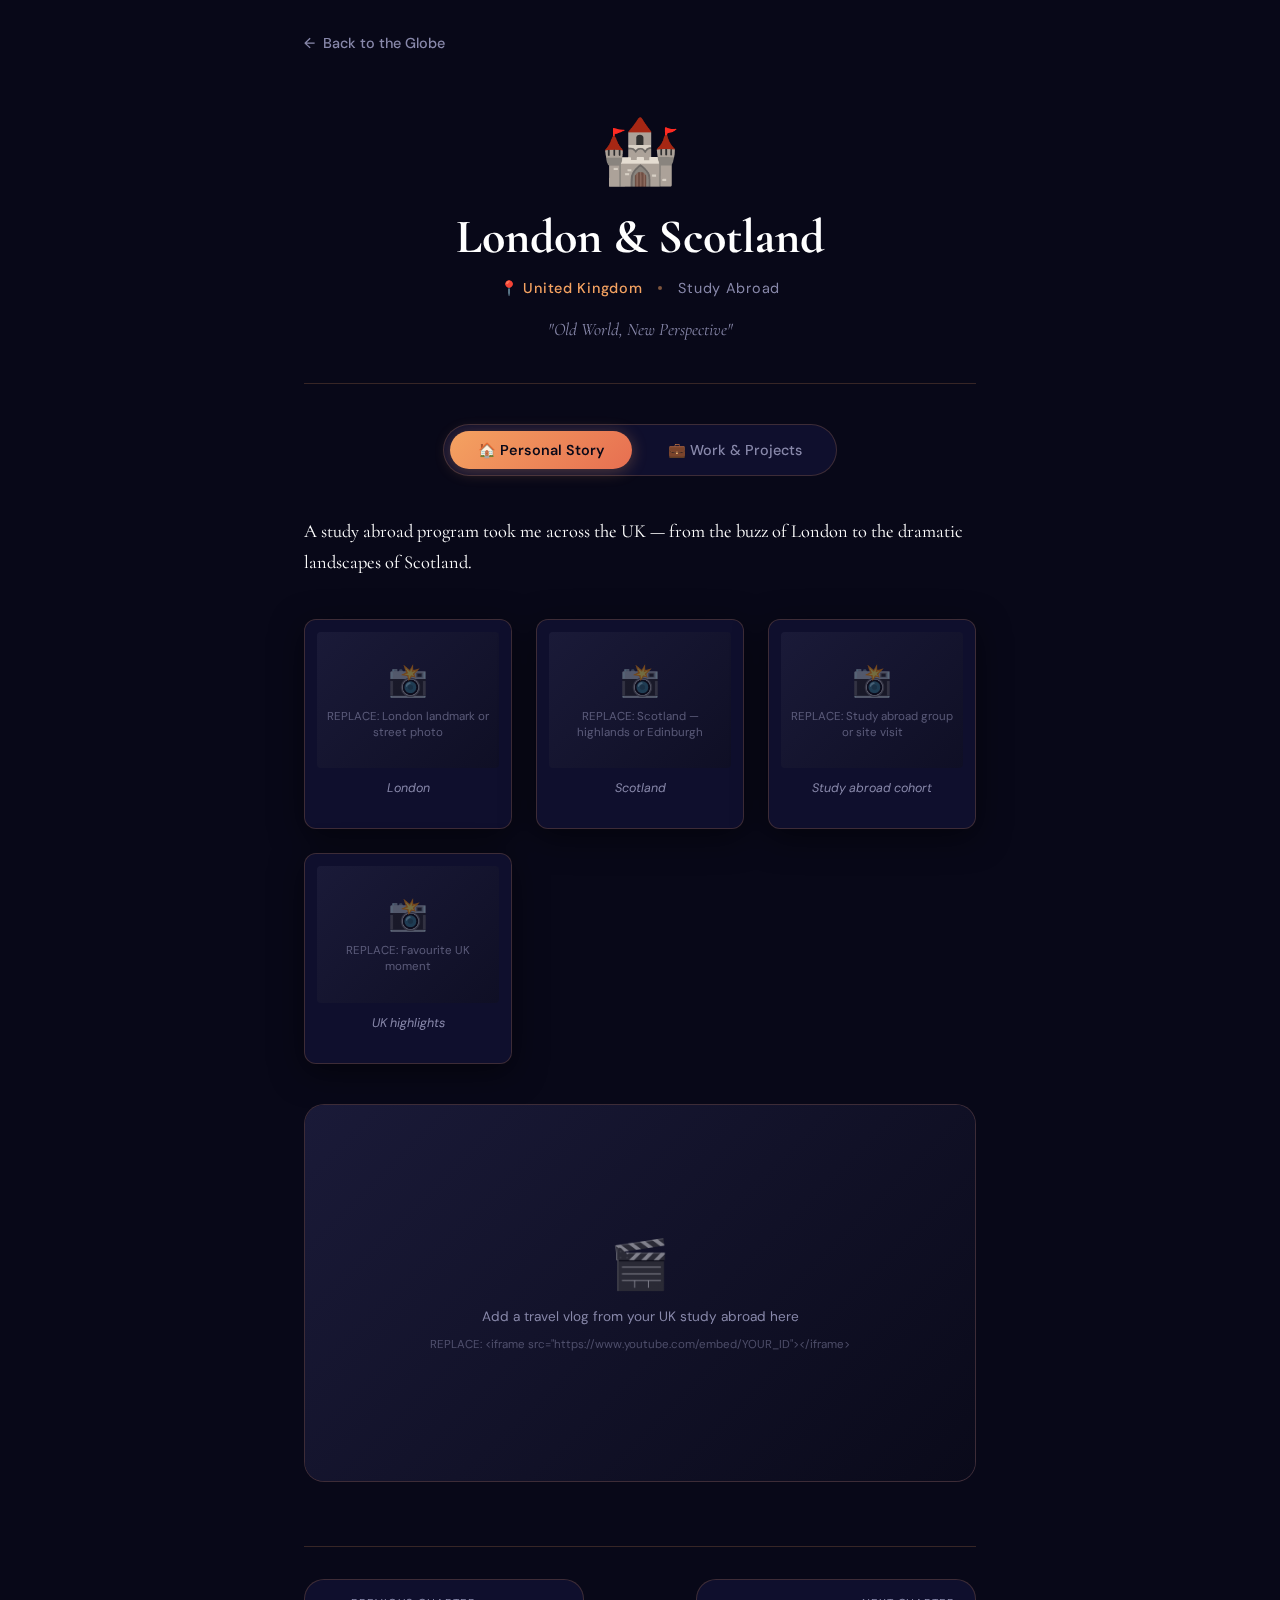
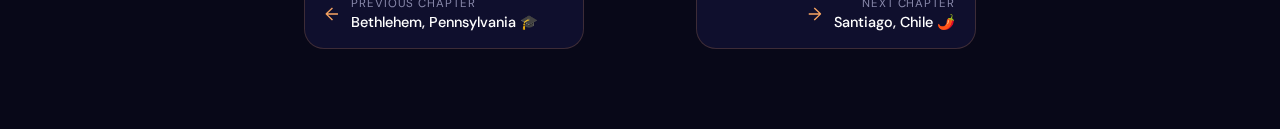
<file: chapters/london-scotland.html>
<!DOCTYPE html>
<html lang="en">
<head>
  <meta charset="UTF-8" />
  <meta name="viewport" content="width=device-width, initial-scale=1.0" />
  <title>London &amp; Scotland, UK — Chapter 4</title>
  <meta name="description" content="A real estate study abroad adventure across the UK — London and Scotland." />
  <link rel="stylesheet" href="chapter.css" />
</head>
<body>

  <!-- Star background -->
  <div id="stars-container" aria-hidden="true"></div>

  <div class="chapter-page">

    <!-- ── BACK BUTTON ── -->
    <a href="../index.html" class="back-btn">
      <span class="arrow">←</span>
      Back to the Globe
    </a>

    <!-- ── CHAPTER HEADER ── -->
    <header class="chapter-header">
      <span class="chapter-emoji-large" aria-hidden="true">🏰</span>
      <h1 class="chapter-title">London &amp; Scotland</h1>
      <div class="chapter-meta">
        <span class="chapter-location">📍 United Kingdom</span>
        <span class="chapter-dot" aria-hidden="true"></span>
        <!-- REPLACE: Add exact dates when known -->
        <span class="chapter-year">Study Abroad</span>
      </div>
      <p class="chapter-tagline">"Old World, New Perspective"</p>
    </header>

    <!-- ── TOGGLE BAR ── -->
    <div class="toggle-bar" role="tablist" aria-label="Section tabs">
      <button
        class="toggle-btn active"
        id="tab-personal"
        role="tab"
        aria-selected="true"
        aria-controls="section-personal"
        onclick="switchTab('personal')"
      >
        🏠 Personal Story
      </button>
      <button
        class="toggle-btn"
        id="tab-work"
        role="tab"
        aria-selected="false"
        aria-controls="section-work"
        onclick="switchTab('work')"
      >
        💼 Work &amp; Projects
      </button>
    </div>

    <!-- ── PERSONAL STORY SECTION ── -->
    <section
      class="chapter-section active"
      id="section-personal"
      role="tabpanel"
      aria-labelledby="tab-personal"
    >
      <div class="story-body">
        <p>
          A study abroad program took me across the UK — from the buzz of London to the dramatic
          landscapes of Scotland.
          <!-- REPLACE: Add your personal memories, favourite moments, and experiences here.
               What surprised you? What stayed with you? Any friendships made along the way? -->
        </p>
      </div>

      <!-- Photo placeholders (Polaroid style) -->
      <div class="photos-grid">
        <div class="photo-placeholder">
          <div class="photo-area">
            <span class="photo-icon" aria-hidden="true">📸</span>
            <!-- REPLACE: Add photo of London — Big Ben, Thames, borough markets, etc. -->
            <span class="photo-comment">REPLACE: London landmark or street photo</span>
          </div>
          <p class="photo-caption">London</p>
        </div>

        <div class="photo-placeholder">
          <div class="photo-area">
            <span class="photo-icon" aria-hidden="true">📸</span>
            <!-- REPLACE: Add photo from Scotland — highlands, castles, Edinburgh -->
            <span class="photo-comment">REPLACE: Scotland — highlands or Edinburgh</span>
          </div>
          <p class="photo-caption">Scotland</p>
        </div>

        <div class="photo-placeholder">
          <div class="photo-area">
            <span class="photo-icon" aria-hidden="true">📸</span>
            <!-- REPLACE: Add photo from a real estate site visit, lecture, or group activity -->
            <span class="photo-comment">REPLACE: Study abroad group or site visit</span>
          </div>
          <p class="photo-caption">Study abroad cohort</p>
        </div>

        <div class="photo-placeholder">
          <div class="photo-area">
            <span class="photo-icon" aria-hidden="true">📸</span>
            <!-- REPLACE: Add any favourite UK moment — pub, countryside, coast -->
            <span class="photo-comment">REPLACE: Favourite UK moment</span>
          </div>
          <p class="photo-caption">UK highlights</p>
        </div>
      </div>

      <!-- Video placeholder -->
      <div class="video-placeholder" aria-label="Video placeholder">
        <span class="video-icon" aria-hidden="true">🎬</span>
        <span class="video-text">Add a travel vlog from your UK study abroad here</span>
        <!-- REPLACE: Swap this div for an <iframe> YouTube embed -->
        <span class="video-comment">REPLACE: &lt;iframe src="https://www.youtube.com/embed/YOUR_ID"&gt;&lt;/iframe&gt;</span>
      </div>

    </section>

    <!-- ── WORK & PROJECTS SECTION ── -->
    <section
      class="chapter-section"
      id="section-work"
      role="tabpanel"
      aria-labelledby="tab-work"
    >
      <div class="work-card">
        <div class="work-card-header">
          <div>
            <div class="work-role">Real Estate Study Abroad Program</div>
            <!-- REPLACE: Add the program/institution name -->
            <div class="work-company">Study Abroad — UK</div>
          </div>
          <!-- REPLACE: Add exact dates -->
          <span class="work-duration">Dates TBD</span>
        </div>

        <ul class="work-bullets">
          <li><!-- REPLACE: Describe what the program covered — real estate markets, site visits, etc. --></li>
          <li><!-- REPLACE: Describe key learnings from London's property market --></li>
          <li><!-- REPLACE: Describe any Scotland-specific learnings or field trips --></li>
          <li><!-- REPLACE: Any group projects, case studies, or presentations you completed --></li>
          <li><!-- REPLACE: Professional insights or connections made during the program --></li>
        </ul>

        <div class="skills-label">Skills</div>
        <div class="skills-pills">
          <!-- REPLACE: Update with actual skills from the program -->
          <span class="skill-pill">Real Estate Analysis</span>
          <span class="skill-pill">Market Research</span>
          <span class="skill-pill">Cross-cultural Communication</span>
          <span class="skill-pill">Case Studies</span>
        </div>

        <!-- REPLACE: Add a link to the program or any published work -->
        <a href="#" class="work-link" target="_blank" rel="noopener">
          🔗 Program details — placeholder link
        </a>
      </div>

    </section>

    <!-- ── CHAPTER NAVIGATION ── -->
    <nav class="chapter-nav" aria-label="Chapter navigation">
      <a href="bethlehem.html" class="chapter-nav-btn" aria-label="Previous chapter: Bethlehem">
        <span class="chapter-nav-arrow" aria-hidden="true">←</span>
        <div>
          <span class="chapter-nav-label">Previous Chapter</span>
          <span class="chapter-nav-title">Bethlehem, Pennsylvania 🎓</span>
        </div>
      </a>
      <a href="santiago.html" class="chapter-nav-btn next" aria-label="Next chapter: Santiago">
        <div>
          <span class="chapter-nav-label">Next Chapter</span>
          <span class="chapter-nav-title">Santiago, Chile 🌶️</span>
        </div>
        <span class="chapter-nav-arrow" aria-hidden="true">→</span>
      </a>
    </nav>

  </div><!-- /.chapter-page -->

  <script src="chapter-shared.js"></script>
</body>
</html>
</file>
<file: chapters/chapter.css>
/* ===================================================
   CHAPTER PAGE STYLES — Shared across all 5 chapters
   =================================================== */

@import url('https://fonts.googleapis.com/css2?family=Cormorant+Garamond:ital,wght@0,400;0,600;0,700;1,400&family=DM+Sans:wght@300;400;500;600&display=swap');

/* Twemoji emoji images */
img.emoji {
  height: 1em;
  width: 1em;
  margin: 0 0.05em;
  vertical-align: -0.1em;
  display: inline;
}

:root {
  --bg-dark: #080818;
  --bg-card: #0f0f2d;
  --bg-card-hover: #171740;
  --accent-gold: #f4a261;
  --accent-warm: #e76f51;
  --highlight: #ffd166;
  --text-primary: #ffffff;
  --text-secondary: #8888aa;
  --border: rgba(244, 162, 97, 0.2);
  --border-hover: rgba(244, 162, 97, 0.5);
  --glow: rgba(244, 162, 97, 0.3);
  --shadow: 0 8px 32px rgba(0, 0, 0, 0.5);
  --radius: 20px;
  --radius-sm: 12px;
  --radius-pill: 50px;
  --transition: 0.2s ease;
  --cartoon-shadow: 5px 5px 0 rgba(244, 162, 97, 0.18);
  --content-width: 720px;
}

*, *::before, *::after {
  box-sizing: border-box;
  margin: 0;
  padding: 0;
}

html { scroll-behavior: smooth; }

body {
  font-family: 'DM Sans', sans-serif;
  background-color: var(--bg-dark);
  color: var(--text-primary);
  overflow-x: hidden;
  min-height: 100vh;
}

h1, h2, h3, h4 {
  font-family: 'Cormorant Garamond', serif;
}

/* ===================================================
   STAR BACKGROUND
   =================================================== */

#stars-container {
  position: fixed;
  inset: 0;
  pointer-events: none;
  z-index: 0;
  overflow: hidden;
}

.star {
  position: absolute;
  background: #ffffff;
  border-radius: 50%;
  animation: twinkle var(--duration, 3s) ease-in-out infinite;
  animation-delay: var(--delay, 0s);
  opacity: 0;
}

@keyframes twinkle {
  0%, 100% { opacity: 0; }
  50%       { opacity: var(--max-opacity, 0.6); }
}

/* ===================================================
   CHAPTER LAYOUT WRAPPER
   =================================================== */

.chapter-page {
  position: relative;
  z-index: 1;
  max-width: var(--content-width);
  margin: 0 auto;
  padding: 0 24px 80px;
}

/* ===================================================
   BACK BUTTON
   =================================================== */

.back-btn {
  display: inline-flex;
  align-items: center;
  gap: 8px;
  padding: 10px 0;
  margin: 24px 0 0;
  color: var(--text-secondary);
  font-size: 0.9rem;
  font-weight: 500;
  text-decoration: none;
  transition: color var(--transition);
  background: none;
  border: none;
  cursor: pointer;
}

.back-btn:hover {
  color: var(--accent-gold);
}

.back-btn .arrow {
  transition: transform var(--transition);
}

.back-btn:hover .arrow {
  transform: translateX(-4px);
}

/* ===================================================
   CHAPTER HEADER
   =================================================== */

.chapter-header {
  text-align: center;
  padding: 48px 0 40px;
  border-bottom: 1px solid var(--border);
  margin-bottom: 40px;
}

.chapter-emoji-large {
  font-size: 4rem;
  display: block;
  margin-bottom: 16px;
  animation: floatEmoji 4s ease-in-out infinite;
}

@keyframes floatEmoji {
  0%, 100% { transform: translateY(0) rotate(-3deg); }
  50%       { transform: translateY(-10px) rotate(3deg); }
}

.chapter-title {
  font-size: clamp(2rem, 5vw, 3rem);
  font-weight: 700;
  color: var(--text-primary);
  line-height: 1.2;
  margin-bottom: 8px;
}

.chapter-meta {
  display: flex;
  align-items: center;
  justify-content: center;
  gap: 16px;
  margin-top: 12px;
  flex-wrap: wrap;
}

.chapter-location {
  font-size: 0.9rem;
  color: var(--accent-gold);
  font-weight: 500;
  letter-spacing: 0.05em;
}

.chapter-year {
  font-size: 0.9rem;
  color: var(--text-secondary);
  letter-spacing: 0.05em;
}

.chapter-dot {
  width: 4px;
  height: 4px;
  border-radius: 50%;
  background: var(--border-hover);
}

.chapter-tagline {
  margin-top: 20px;
  font-size: 1.1rem;
  color: var(--text-secondary);
  font-style: italic;
  font-family: 'Cormorant Garamond', serif;
  line-height: 1.5;
}

/* ===================================================
   TOGGLE BAR
   Two pill-shaped buttons: Personal Story / Work & Projects
   =================================================== */

.toggle-bar {
  display: flex;
  gap: 8px;
  justify-content: center;
  margin-bottom: 40px;
  padding: 6px;
  background: var(--bg-card);
  border: 1px solid var(--border);
  border-radius: 50px;
  width: fit-content;
  margin-left: auto;
  margin-right: auto;
}

.toggle-btn {
  padding: 10px 28px;
  border: none;
  border-radius: 50px;
  font-size: 0.9rem;
  font-weight: 500;
  cursor: pointer;
  transition: background 0.25s ease, color 0.25s ease, box-shadow 0.25s ease;
  color: var(--text-secondary);
  background: transparent;
  font-family: 'DM Sans', sans-serif;
  white-space: nowrap;
}

.toggle-btn.active {
  background: linear-gradient(135deg, var(--accent-gold), var(--accent-warm));
  color: var(--bg-dark);
  box-shadow: 0 2px 16px var(--glow);
  font-weight: 600;
}

.toggle-btn:not(.active):hover {
  color: var(--accent-gold);
  background: rgba(244, 162, 97, 0.08);
}

/* ===================================================
   CONTENT SECTIONS — Personal Story & Work
   Cross-fade transition between tabs
   =================================================== */

.chapter-section {
  opacity: 0;
  transform: translateY(8px);
  transition: opacity 0.3s ease, transform 0.3s ease;
  display: none;
  pointer-events: none;
}

.chapter-section.active {
  display: block;
  opacity: 1;
  transform: translateY(0);
  pointer-events: auto;
  animation: sectionIn 0.3s ease forwards;
}

@keyframes sectionIn {
  from { opacity: 0; transform: translateY(10px); }
  to   { opacity: 1; transform: translateY(0); }
}

/* ===================================================
   PERSONAL STORY SECTION
   =================================================== */

.story-body {
  font-size: 1.05rem;
  line-height: 1.85;
  color: var(--text-secondary);
}

.story-body p {
  margin-bottom: 24px;
}

.story-body p:first-child {
  font-size: 1.15rem;
  color: var(--text-primary);
  font-family: 'Cormorant Garamond', serif;
  line-height: 1.7;
}

/* --- Photo Placeholders (Polaroid style) --- */

.photos-grid {
  display: grid;
  grid-template-columns: repeat(auto-fit, minmax(200px, 1fr));
  gap: 24px;
  margin: 40px 0;
}

.photo-placeholder {
  background: var(--bg-card);
  border: 1px solid var(--border);
  border-radius: var(--radius-sm);
  padding: 12px 12px 32px;
  /* Polaroid bottom padding */
  text-align: center;
  box-shadow: var(--shadow);
  transition: transform 0.2s ease, box-shadow 0.2s ease;
  position: relative;
  overflow: hidden;
}

.photo-placeholder:hover {
  transform: rotate(1deg) translateY(-4px);
  box-shadow: 0 12px 40px rgba(0,0,0,0.5);
}

.photo-placeholder:nth-child(even):hover {
  transform: rotate(-1deg) translateY(-4px);
}

.photo-placeholder .photo-area {
  background: linear-gradient(135deg, #1a1a38, #0f0f25);
  border-radius: 4px;
  aspect-ratio: 4/3;
  display: flex;
  flex-direction: column;
  align-items: center;
  justify-content: center;
  gap: 8px;
  margin-bottom: 12px;
}

.photo-placeholder .photo-icon {
  font-size: 2rem;
  opacity: 0.4;
}

.photo-placeholder .photo-comment {
  font-size: 0.72rem;
  color: var(--text-secondary);
  opacity: 0.6;
  padding: 0 8px;
  line-height: 1.4;
}

.photo-placeholder .photo-caption {
  font-size: 0.78rem;
  color: var(--text-secondary);
  font-style: italic;
}

/* --- Video Placeholder --- */

.video-placeholder {
  background: var(--bg-card);
  border: 1px solid var(--border);
  border-radius: var(--radius);
  aspect-ratio: 16/9;
  display: flex;
  flex-direction: column;
  align-items: center;
  justify-content: center;
  gap: 12px;
  margin: 40px 0;
  position: relative;
  overflow: hidden;
}

.video-placeholder::before {
  content: '';
  position: absolute;
  inset: 0;
  background: linear-gradient(135deg, #1a1a38, #0a0a1a);
}

.video-placeholder .video-icon {
  font-size: 3rem;
  position: relative;
  z-index: 1;
  opacity: 0.5;
}

.video-placeholder .video-text {
  font-size: 0.85rem;
  color: var(--text-secondary);
  position: relative;
  z-index: 1;
  text-align: center;
  padding: 0 24px;
}

.video-placeholder .video-comment {
  font-size: 0.72rem;
  color: var(--text-secondary);
  opacity: 0.5;
  position: relative;
  z-index: 1;
}

/* ===================================================
   WORK & PROJECTS SECTION
   =================================================== */

.work-card {
  background: var(--bg-card);
  border: 1px solid var(--border);
  border-radius: var(--radius);
  padding: 28px;
  margin-bottom: 24px;
  transition: border-color var(--transition), box-shadow var(--transition);
}

.work-card:hover {
  border-color: var(--border-hover);
  box-shadow: 0 4px 24px rgba(0,0,0,0.3);
}

.work-card-header {
  display: flex;
  align-items: flex-start;
  justify-content: space-between;
  gap: 16px;
  margin-bottom: 16px;
  flex-wrap: wrap;
}

.work-role {
  font-family: 'Cormorant Garamond', serif;
  font-size: 1.3rem;
  font-weight: 600;
  color: var(--text-primary);
}

.work-company {
  font-size: 1rem;
  color: var(--accent-gold);
  font-weight: 500;
  margin-top: 2px;
}

.work-duration {
  font-size: 0.8rem;
  color: var(--text-secondary);
  background: rgba(244, 162, 97, 0.1);
  border: 1px solid var(--border);
  border-radius: 20px;
  padding: 4px 12px;
  white-space: nowrap;
}

.work-bullets {
  list-style: none;
  margin-bottom: 20px;
}

.work-bullets li {
  font-size: 0.95rem;
  color: var(--text-secondary);
  line-height: 1.6;
  padding: 6px 0;
  padding-left: 20px;
  position: relative;
}

.work-bullets li::before {
  content: '▸';
  position: absolute;
  left: 0;
  color: var(--accent-gold);
  font-size: 0.8rem;
  top: 7px;
}

/* --- Skill Pills --- */

.skills-label {
  font-size: 0.78rem;
  color: var(--text-secondary);
  letter-spacing: 0.08em;
  text-transform: uppercase;
  margin-bottom: 10px;
  font-weight: 500;
}

.skills-pills {
  display: flex;
  flex-wrap: wrap;
  gap: 8px;
}

.skill-pill {
  padding: 4px 14px;
  background: rgba(244, 162, 97, 0.1);
  border: 1px solid rgba(244, 162, 97, 0.25);
  border-radius: 20px;
  font-size: 0.8rem;
  color: var(--accent-gold);
  font-weight: 500;
  transition: background 0.2s, border-color 0.2s;
}

.skill-pill:hover {
  background: rgba(244, 162, 97, 0.2);
  border-color: var(--accent-gold);
}

.work-link {
  display: inline-flex;
  align-items: center;
  gap: 6px;
  margin-top: 16px;
  font-size: 0.85rem;
  color: var(--text-secondary);
  border-bottom: 1px dashed var(--border);
  padding-bottom: 2px;
  transition: color 0.2s, border-color 0.2s;
}

.work-link:hover {
  color: var(--accent-gold);
  border-color: var(--accent-gold);
}

/* Work placeholder callout */
.work-placeholder-note {
  background: linear-gradient(135deg, rgba(244, 162, 97, 0.05), rgba(231, 111, 81, 0.05));
  border: 1px dashed rgba(244, 162, 97, 0.3);
  border-radius: var(--radius);
  padding: 24px;
  text-align: center;
  color: var(--text-secondary);
  font-size: 0.9rem;
  line-height: 1.6;
}

.work-placeholder-note .note-icon {
  font-size: 1.5rem;
  display: block;
  margin-bottom: 8px;
}

/* ===================================================
   CHAPTER NAVIGATION (prev/next)
   =================================================== */

.chapter-nav {
  display: flex;
  justify-content: space-between;
  gap: 16px;
  margin-top: 64px;
  padding-top: 32px;
  border-top: 1px solid var(--border);
  flex-wrap: wrap;
}

.chapter-nav-btn {
  display: flex;
  align-items: center;
  gap: 12px;
  padding: 16px 20px;
  background: var(--bg-card);
  border: 1px solid var(--border);
  border-radius: var(--radius);
  text-decoration: none;
  transition: border-color 0.2s, box-shadow 0.2s;
  flex: 1;
  min-width: 160px;
  max-width: 280px;
}

.chapter-nav-btn:hover {
  border-color: var(--border-hover);
  box-shadow: 0 4px 16px rgba(0,0,0,0.3);
}

.chapter-nav-btn.next {
  margin-left: auto;
  text-align: right;
  flex-direction: row-reverse;
}

.chapter-nav-label {
  font-size: 0.72rem;
  color: var(--text-secondary);
  letter-spacing: 0.08em;
  text-transform: uppercase;
  display: block;
}

.chapter-nav-title {
  font-size: 0.9rem;
  color: var(--text-primary);
  font-weight: 500;
}

.chapter-nav-arrow {
  color: var(--accent-gold);
  font-size: 1.1rem;
  flex-shrink: 0;
}

/* ===================================================
   CUSTOM STAR CURSOR
   =================================================== */

* {
  cursor: none !important;
}

#star-cursor {
  position: fixed;
  top: 0;
  left: 0;
  width: 20px;
  height: 20px;
  pointer-events: none;
  z-index: 99999;
  transform: translate(-50%, -50%);
  transition: transform 0.1s ease, width 0.2s ease, height 0.2s ease;
  font-size: 20px;
  line-height: 1;
  user-select: none;
}

#star-cursor.big {
  font-size: 28px;
  transform: translate(-50%, -50%) rotate(20deg);
}

/* ===================================================
   MOBILE RESPONSIVENESS
   =================================================== */

@media (max-width: 768px) {
  .chapter-page {
    padding: 0 16px 64px;
  }

  .toggle-bar {
    width: 100%;
    justify-content: stretch;
  }

  .toggle-btn {
    flex: 1;
    padding: 10px 16px;
    font-size: 0.82rem;
  }

  .chapter-title {
    font-size: 1.8rem;
  }

  .photos-grid {
    grid-template-columns: 1fr 1fr;
    gap: 16px;
  }

  .work-card-header {
    flex-direction: column;
  }

  .chapter-nav {
    flex-direction: column;
  }

  .chapter-nav-btn {
    max-width: 100%;
  }

  .chapter-nav-btn.next {
    margin-left: 0;
  }
}

@media (max-width: 480px) {
  .photos-grid {
    grid-template-columns: 1fr;
  }
}

/* ===================================================
   SOCIAL BAR — fixed left column
   =================================================== */
#social-bar {
  position: fixed;
  left: 1.5rem;
  bottom: 2rem;
  display: flex;
  flex-direction: column;
  align-items: center;
  gap: 0.75rem;
  z-index: 100;
}

#social-bar a {
  color: #8892b0;
  transition: color 0.3s ease, transform 0.3s ease;
  display: flex;
  align-items: center;
  position: relative;
}

#social-bar a:hover {
  color: #7c8ff7;
  transform: scale(1.2);
}

.social-line {
  width: 1px;
  height: 30px;
  background: rgba(136, 146, 176, 0.3);
}

.social-tooltip {
  position: absolute;
  left: calc(100% + 10px);
  top: 50%;
  transform: translateY(-50%);
  background: rgba(10, 10, 31, 0.9);
  color: #c8d0e8;
  font-family: 'Outfit', sans-serif;
  font-size: 0.75rem;
  padding: 4px 10px;
  border-radius: 20px;
  white-space: nowrap;
  opacity: 0;
  pointer-events: none;
  transition: opacity 0.2s ease;
}

#social-bar a:hover .social-tooltip {
  opacity: 1;
}

@media (max-width: 768px) {
  #social-bar {
    display: none;
  }
}
</file>
